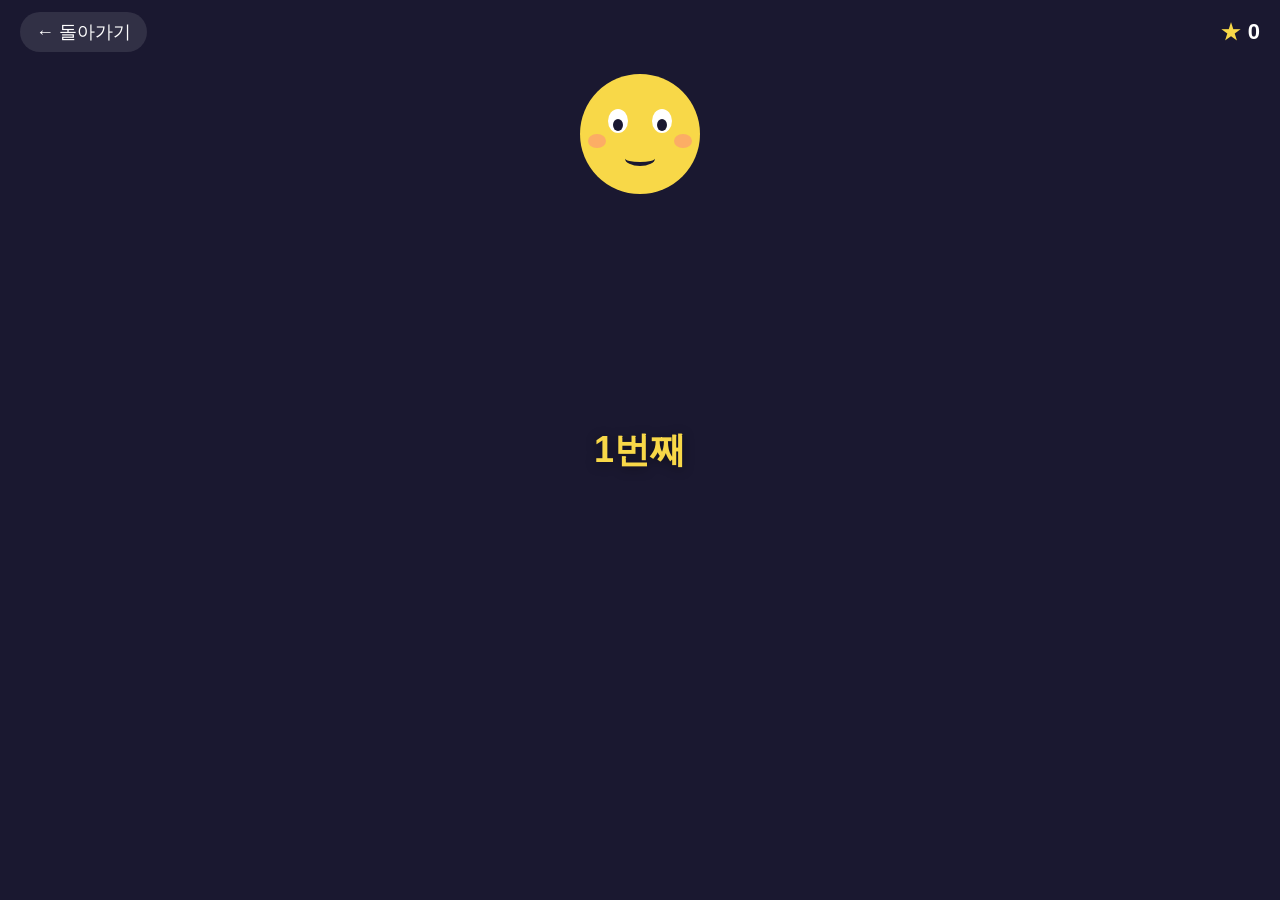
<file: numbers.html>
<!DOCTYPE html>
<html lang="ko">
<head>
<meta charset="UTF-8">
<meta name="viewport" content="width=device-width, initial-scale=1.0, user-scalable=no">
<title>밥 주기 - 숫자 학습</title>
<style>
*, *::before, *::after { margin: 0; padding: 0; box-sizing: border-box; }

html, body {
  width: 100%; height: 100%;
  overflow: hidden;
  touch-action: manipulation;
  -webkit-user-select: none; user-select: none;
  font-family: -apple-system, 'Noto Sans KR', sans-serif;
}

body {
  background: #1a1830;
  color: #fff;
  display: flex;
  flex-direction: column;
  align-items: center;
}

/* --- Top Bar --- */
.top-bar {
  width: 100%;
  padding: 12px 20px;
  display: flex;
  justify-content: space-between;
  align-items: center;
  position: relative;
  z-index: 10;
}
.btn-back {
  background: rgba(255,255,255,0.1);
  border: none;
  color: #fff;
  font-size: 18px;
  padding: 8px 16px;
  border-radius: 20px;
  cursor: pointer;
  -webkit-tap-highlight-color: transparent;
}
.btn-back:active { background: rgba(255,255,255,0.2); }
.stars-display {
  font-size: 22px;
  display: flex;
  align-items: center;
  gap: 6px;
}
.stars-display .star-icon { color: #f8d848; }
.stars-display .star-count { font-weight: 700; }

/* --- Pet Area --- */
.pet-area {
  display: flex;
  flex-direction: column;
  align-items: center;
  margin-top: 10px;
  position: relative;
}

.pet-face {
  width: 120px; height: 120px;
  background: #f8d848;
  border-radius: 50%;
  position: relative;
  transition: transform 0.3s ease;
  flex-shrink: 0;
}
.pet-face.bounce {
  animation: petBounce 0.5s ease;
}
@keyframes petBounce {
  0%, 100% { transform: translateY(0); }
  30% { transform: translateY(-20px); }
  50% { transform: translateY(-10px); }
  70% { transform: translateY(-16px); }
}

.pet-eye {
  width: 20px; height: 24px;
  background: white;
  border-radius: 50%;
  position: absolute;
  top: 35px;
}
.pet-eye::after {
  content: '';
  width: 10px; height: 12px;
  background: #1a1830;
  border-radius: 50%;
  position: absolute;
  bottom: 2px;
  left: 5px;
}
.pet-eye.left { left: 28px; }
.pet-eye.right { left: 72px; }

.pet-eye.happy {
  height: 6px;
  top: 45px;
  border-radius: 6px 6px 0 0;
  background: #1a1830;
}
.pet-eye.happy::after { display: none; }

.pet-mouth {
  width: 30px; height: 15px;
  border-bottom: 4px solid #1a1830;
  border-radius: 0 0 50% 50%;
  position: absolute;
  bottom: 28px;
  left: 45px;
  transition: all 0.15s ease;
  background: transparent;
  border-top: none;
  border-left: none;
  border-right: none;
}
.pet-mouth.open {
  width: 36px; height: 28px;
  background: #c04848;
  border: 3px solid #1a1830;
  border-radius: 50%;
  bottom: 22px;
  left: 42px;
}
.pet-mouth.smile {
  width: 40px;
  height: 20px;
  border-bottom: 4px solid #1a1830;
  border-radius: 0 0 50% 50%;
  bottom: 24px;
  left: 40px;
  background: transparent;
  border-top: none;
  border-left: none;
  border-right: none;
}

.pet-cheek {
  width: 18px; height: 14px;
  background: rgba(255, 130, 130, 0.5);
  border-radius: 50%;
  position: absolute;
  top: 60px;
  transition: transform 0.3s ease;
}
.pet-cheek.left { left: 8px; }
.pet-cheek.right { right: 8px; }
.pet-cheek.puffed {
  transform: scale(1.6);
  background: rgba(255, 100, 100, 0.7);
}

/* --- Speech Bubble --- */
.speech-bubble {
  background: #fff;
  color: #1a1830;
  border-radius: 20px;
  padding: 14px 22px;
  margin-top: 12px;
  font-size: 28px;
  font-weight: 700;
  letter-spacing: 4px;
  position: relative;
  min-width: 60px;
  text-align: center;
  opacity: 0;
  transform: scale(0.8);
  transition: opacity 0.3s ease, transform 0.3s ease;
}
.speech-bubble.visible {
  opacity: 1;
  transform: scale(1);
}
.speech-bubble::before {
  content: '';
  position: absolute;
  top: -10px;
  left: 50%;
  transform: translateX(-50%);
  width: 0; height: 0;
  border-left: 10px solid transparent;
  border-right: 10px solid transparent;
  border-bottom: 12px solid #fff;
}

/* --- Tap Counter (dots) --- */
.tap-counter {
  display: flex;
  gap: 8px;
  margin-top: 16px;
  min-height: 24px;
  justify-content: center;
  flex-wrap: wrap;
}
.tap-dot {
  width: 18px; height: 18px;
  border-radius: 50%;
  background: rgba(255,255,255,0.15);
  transition: background 0.2s ease, transform 0.2s ease;
}
.tap-dot.filled {
  background: #f8d848;
  transform: scale(1.2);
}

/* --- Food Area --- */
.food-area {
  flex: 1;
  width: 100%;
  position: relative;
  margin-top: 16px;
  overflow: hidden;
}

.food-item {
  position: absolute;
  width: 64px; height: 64px;
  border-radius: 50%;
  display: flex;
  align-items: center;
  justify-content: center;
  font-size: 36px;
  cursor: pointer;
  -webkit-tap-highlight-color: transparent;
  transition: transform 0.5s cubic-bezier(0.2, 0.8, 0.2, 1),
              opacity 0.3s ease,
              left 0.5s cubic-bezier(0.2, 0.8, 0.2, 1),
              top 0.5s cubic-bezier(0.2, 0.8, 0.2, 1);
  z-index: 5;
}
.food-item:active {
  transform: scale(0.9);
}
.food-item.wrong-shake {
  animation: wrongShake 0.4s ease;
  opacity: 0.5;
}
@keyframes countPop {
  0% { transform: scale(0.5); opacity: 1; }
  30% { transform: scale(1.3); opacity: 1; }
  70% { transform: scale(1); opacity: 0.9; }
  100% { transform: scale(1) translateY(-40px); opacity: 0; }
}
@keyframes wrongShake {
  0%, 100% { transform: translateX(0); }
  20% { transform: translateX(-8px); }
  40% { transform: translateX(8px); }
  60% { transform: translateX(-6px); }
  80% { transform: translateX(6px); }
}
.food-item.flying {
  opacity: 0;
  z-index: 20;
  pointer-events: none;
}

.food-bg {
  position: absolute;
  inset: 0;
  width: 100%; height: 100%;
  border-radius: 50%;
  opacity: 0.25;
}

/* --- Tutorial Finger --- */
.tutorial-finger {
  position: absolute;
  font-size: 44px;
  z-index: 30;
  pointer-events: none;
  animation: fingerPulse 1s ease-in-out infinite;
  filter: drop-shadow(0 2px 6px rgba(0,0,0,0.5));
}
@keyframes fingerPulse {
  0%, 100% { transform: scale(1) translateY(0); }
  50% { transform: scale(1.15) translateY(-6px); }
}

/* --- Stars Animation --- */
.flying-star {
  position: fixed;
  font-size: 28px;
  pointer-events: none;
  z-index: 100;
  animation: starFly 0.8s ease-out forwards;
}
@keyframes starFly {
  0% { opacity: 1; transform: scale(0.5) translateY(0); }
  60% { opacity: 1; }
  100% { opacity: 0; transform: scale(1.2) translateY(-120px); }
}

/* --- Celebration Screen --- */
.celebration {
  position: fixed;
  inset: 0;
  background: #1a1830;
  display: flex;
  flex-direction: column;
  align-items: center;
  justify-content: center;
  z-index: 200;
  opacity: 0;
  pointer-events: none;
  transition: opacity 0.5s ease;
}
.celebration.visible {
  opacity: 1;
  pointer-events: auto;
}
.celebration-title {
  font-size: 48px;
  font-weight: 800;
  color: #f8d848;
  animation: celebBounce 0.6s ease infinite alternate;
}
@keyframes celebBounce {
  from { transform: scale(1); }
  to { transform: scale(1.08); }
}
.celebration-stars {
  font-size: 32px;
  margin-top: 24px;
  color: #fff;
}
.celebration-sub {
  font-size: 20px;
  margin-top: 16px;
  color: rgba(255,255,255,0.6);
}
.btn-restart {
  margin-top: 40px;
  padding: 14px 36px;
  font-size: 22px;
  font-weight: 700;
  background: #f8d848;
  color: #1a1830;
  border: none;
  border-radius: 30px;
  cursor: pointer;
  -webkit-tap-highlight-color: transparent;
}
.btn-restart:active { transform: scale(0.95); }

/* --- Confetti --- */
.confetti {
  position: fixed;
  width: 10px; height: 10px;
  z-index: 210;
  pointer-events: none;
  animation: confettiFall 2.5s ease-out forwards;
}
@keyframes confettiFall {
  0% { opacity: 1; transform: translateY(0) rotate(0deg); }
  100% { opacity: 0; transform: translateY(100vh) rotate(720deg); }
}

/* --- Round Banner --- */
.round-banner {
  position: fixed;
  top: 50%; left: 50%;
  transform: translate(-50%, -50%) scale(0);
  font-size: 36px;
  font-weight: 800;
  color: #f8d848;
  z-index: 50;
  pointer-events: none;
  text-shadow: 0 2px 12px rgba(0,0,0,0.4);
  transition: transform 0.3s cubic-bezier(0.2, 1.2, 0.4, 1), opacity 0.3s ease;
  opacity: 0;
}
.round-banner.visible {
  transform: translate(-50%, -50%) scale(1);
  opacity: 1;
}

/* --- Big animated number --- */
.big-number {
  display: inline-block;
  font-size: 3.5rem;
  font-weight: 900;
  color: #f8d848;
  text-shadow: 0 3px 0 #c4a830, 0 6px 12px rgba(0,0,0,0.4);
  animation: numberPop 0.7s cubic-bezier(0.2, 1.6, 0.4, 1) both, numberPulse 1.2s ease-in-out 0.7s 3;
  transform-origin: center;
  margin: 0 4px;
}
@keyframes numberPop {
  0%   { transform: scale(0) rotate(-15deg); opacity: 0; }
  55%  { transform: scale(1.55) rotate(8deg); opacity: 1; }
  80%  { transform: scale(0.92) rotate(-4deg); }
  100% { transform: scale(1) rotate(0); }
}
@keyframes numberPulse {
  0%, 100% { transform: scale(1); }
  50%      { transform: scale(1.18); }
}

</style>
</head>
<body>

<div class="top-bar">
  <button class="btn-back" onclick="window.history.back()">&#8592; 돌아가기</button>
  <div class="stars-display">
    <span class="star-icon">&#9733;</span>
    <span class="star-count" id="totalStars">0</span>
  </div>
</div>

<div class="pet-area">
  <div class="pet-face" id="petFace">
    <div class="pet-eye left" id="eyeL"></div>
    <div class="pet-eye right" id="eyeR"></div>
    <div class="pet-mouth" id="petMouth"></div>
    <div class="pet-cheek left" id="cheekL"></div>
    <div class="pet-cheek right" id="cheekR"></div>
  </div>
  <div class="speech-bubble" id="speechBubble"></div>
  <div class="tap-counter" id="tapCounter"></div>
</div>

<div class="food-area" id="foodArea"></div>

<div class="round-banner" id="roundBanner"></div>

<div class="celebration" id="celebration">
  <div class="celebration-title">잘했어!</div>
  <div class="celebration-stars" id="celebStars"></div>
  <div class="celebration-sub">숫자 박사가 됐어!</div>
  <button class="btn-restart" onclick="restartGame()">다시 하기</button>
</div>

<script>
(function() {
  'use strict';

  var FOODS = ['\uD83C\uDF4E','\uD83C\uDF4A','\uD83C\uDF47','\uD83C\uDF53','\uD83E\uDED0','\uD83C\uDF4C','\uD83C\uDF51','\uD83E\uDD5D'];
  var FOOD_COLORS = ['#e84040','#f0a030','#8040c0','#e04060','#4060d0','#e8d040','#f08060','#60b040'];
  var NUMBER_WORDS = ['','일','이','삼','사','오','육','칠','팔','구','십'];
  var NUMBER_ANNOUNCE = ['','한 개!','두 개!','세 개!','네 개!','다섯 개!','여섯 개!','일곱 개!','여덟 개!'];

  var ROUNDS = [
    {target:1, foodCount:8},
    {target:2, foodCount:8},
    {target:3, foodCount:8},
    {target:3, foodCount:10},
    {target:4, foodCount:10},
    {target:5, foodCount:10},
    {target:5, foodCount:12},
    {target:6, foodCount:12},
    {target:7, foodCount:12},
    {target:8, foodCount:12}
  ];

  var FOOD_NAMES = ['사과','귤','포도','딸기','블루베리','바나나','복숭아','키위'];

  var state = {
    round: 0,
    target: 1,
    fed: 0,
    totalStars: 0,
    foodItems: [],
    busy: false,
    tutorialShown: false,
    tutorialEl: null,
    correctFood: 0,    // 이번 라운드 정답 과일 인덱스
    wrongTaps: 0       // 오답 탭 횟수
  };

  var petFace = document.getElementById('petFace');
  var petMouth = document.getElementById('petMouth');
  var eyeL = document.getElementById('eyeL');
  var eyeR = document.getElementById('eyeR');
  var cheekL = document.getElementById('cheekL');
  var cheekR = document.getElementById('cheekR');
  var speechBubble = document.getElementById('speechBubble');
  var tapCounter = document.getElementById('tapCounter');
  var foodArea = document.getElementById('foodArea');
  var totalStarsEl = document.getElementById('totalStars');
  var roundBanner = document.getElementById('roundBanner');
  var celebration = document.getElementById('celebration');
  var celebStars = document.getElementById('celebStars');

  function speak(text) {
    if (typeof speechSynthesis === 'undefined') return;
    speechSynthesis.cancel();
    var u = new SpeechSynthesisUtterance(text);
    u.lang = 'ko-KR';
    u.rate = 0.85;
    u.pitch = 1.1;
    speechSynthesis.speak(u);
  }

  function makeDots(n) {
    var s = '';
    for (var i = 0; i < n; i++) {
      s += '\u25CF';
    }
    return s;
  }

  function renderTapCounter(fed, target) {
    var html = '';
    for (var i = 0; i < target; i++) {
      html += '<div class="tap-dot' + (i < fed ? ' filled' : '') + '"></div>';
    }
    tapCounter.innerHTML = html;
  }

  function shuffleArray(arr) {
    for (var i = arr.length - 1; i > 0; i--) {
      var j = Math.floor(Math.random() * (i + 1));
      var t = arr[i]; arr[i] = arr[j]; arr[j] = t;
    }
    return arr;
  }

  function getPetMouthRect() {
    var rect = petMouth.getBoundingClientRect();
    return { x: rect.left + rect.width / 2, y: rect.top + rect.height / 2 };
  }

  function setNeutralFace() {
    eyeL.className = 'pet-eye left';
    eyeR.className = 'pet-eye right';
    petMouth.className = 'pet-mouth';
    cheekL.classList.remove('puffed');
    cheekR.classList.remove('puffed');
    petFace.classList.remove('bounce');
  }

  function setHappyFace() {
    eyeL.className = 'pet-eye left happy';
    eyeR.className = 'pet-eye right happy';
    petMouth.className = 'pet-mouth smile';
    petFace.classList.add('bounce');
  }

  function setPuffedFace() {
    cheekL.classList.add('puffed');
    cheekR.classList.add('puffed');
    petMouth.className = 'pet-mouth';
  }

  function openMouth() {
    petMouth.classList.add('open');
  }
  function closeMouth() {
    petMouth.classList.remove('open');
  }

  function spawnStars(x, y, count) {
    for (var i = 0; i < count; i++) {
      (function(idx) {
        setTimeout(function() {
          var star = document.createElement('div');
          star.className = 'flying-star';
          star.textContent = '\u2733';
          star.style.left = (x + (Math.random() - 0.5) * 60) + 'px';
          star.style.top = y + 'px';
          star.style.color = ['#f8d848','#ff6b6b','#6bff6b','#6bb5ff','#ff6bff'][idx % 5];
          document.body.appendChild(star);
          setTimeout(function() { star.remove(); }, 900);
        }, idx * 100);
      })(i);
    }
  }

  function spawnConfetti() {
    for (var i = 0; i < 30; i++) {
      (function(idx) {
        setTimeout(function() {
          var c = document.createElement('div');
          c.className = 'confetti';
          c.style.left = (Math.random() * 100) + 'vw';
          c.style.top = '-20px';
          c.style.width = (6 + Math.random() * 8) + 'px';
          c.style.height = (6 + Math.random() * 8) + 'px';
          c.style.background = ['#f8d848','#ff6b6b','#6bff6b','#6bb5ff','#ff6bff','#fff'][Math.floor(Math.random()*6)];
          c.style.borderRadius = Math.random() > 0.5 ? '50%' : '2px';
          c.style.animationDuration = (1.5 + Math.random() * 1.5) + 's';
          document.body.appendChild(c);
          setTimeout(function() { c.remove(); }, 3000);
        }, idx * 60);
      })(i);
    }
  }

  function showBanner(text, duration, cb) {
    roundBanner.textContent = text;
    roundBanner.classList.add('visible');
    setTimeout(function() {
      roundBanner.classList.remove('visible');
      if (cb) setTimeout(cb, 300);
    }, duration);
  }

  function placeFoodItems(count) {
    foodArea.innerHTML = '';
    state.foodItems = [];
    var areaRect = foodArea.getBoundingClientRect();
    var w = areaRect.width;
    var h = areaRect.height;
    var margin = 36;
    var placed = [];
    // 배치 순서 셔플 (정답이 항상 앞에 오지 않도록)
    var indices = [];
    for (var idx = 0; idx < count; idx++) indices.push(idx);
    shuffleArray(indices);

    for (var i = 0; i < count; i++) {
      var attempts = 0;
      var x, y;
      do {
        x = margin + Math.random() * (w - margin * 2 - 52);
        y = margin + Math.random() * (h - margin * 2 - 52);
        attempts++;
        var ok = true;
        for (var j = 0; j < placed.length; j++) {
          var dx = x - placed[j].x;
          var dy = y - placed[j].y;
          if (Math.sqrt(dx*dx + dy*dy) < 70) { ok = false; break; }
        }
        if (ok || attempts > 80) break;
      } while (true);

      placed.push({x:x, y:y});

      // 정답 과일은 target 수만큼, 나머지는 오답 과일
      var isCorrect = i < state.target;
      var emoji, colorIdx;
      if (isCorrect) {
        emoji = FOODS[state.correctFood];
        colorIdx = state.correctFood;
      } else {
        // 오답: 정답이 아닌 랜덤 과일
        var wrongIdx;
        do { wrongIdx = Math.floor(Math.random() * FOODS.length); } while (wrongIdx === state.correctFood);
        emoji = FOODS[wrongIdx];
        colorIdx = wrongIdx;
      }

      var el = document.createElement('div');
      el.className = 'food-item';
      el.style.left = x + 'px';
      el.style.top = y + 'px';

      var bg = document.createElement('div');
      bg.className = 'food-bg';
      bg.style.background = FOOD_COLORS[colorIdx];
      el.appendChild(bg);

      var span = document.createElement('span');
      span.textContent = emoji;
      span.style.position = 'relative';
      span.style.zIndex = '1';
      el.appendChild(span);

      el.dataset.index = i;
      el.dataset.correct = isCorrect ? '1' : '0';
      el.addEventListener('click', onFoodTap);
      foodArea.appendChild(el);
      state.foodItems.push(el);
    }
  }

  function removeTutorial() {
    if (state.tutorialEl) {
      state.tutorialEl.remove();
      state.tutorialEl = null;
    }
  }

  function showTutorial() {
    if (state.foodItems.length === 0) return;
    var first = state.foodItems[0];
    var areaRect = foodArea.getBoundingClientRect();
    var fx = parseFloat(first.style.left);
    var fy = parseFloat(first.style.top);

    var finger = document.createElement('div');
    finger.className = 'tutorial-finger';
    finger.textContent = '\uD83D\uDC46';
    finger.style.left = (fx + 6) + 'px';
    finger.style.top = (fy + 50) + 'px';
    foodArea.appendChild(finger);
    state.tutorialEl = finger;

  }

  function onFoodTap(e) {
    if (state.busy) return;
    var el = e.currentTarget;
    if (el.classList.contains('flying') || el.classList.contains('wrong-shake')) return;

    removeTutorial();
    state.tutorialShown = true;

    // 오답 과일 탭 → 흔들림 + 안내
    if (el.dataset.correct !== '1') {
      state.wrongTaps++;
      el.classList.add('wrong-shake');
      var correctName = FOOD_NAMES[state.correctFood];
      speak('이건 ' + correctName + '가 아니야~');
      setTimeout(function() { el.classList.remove('wrong-shake'); }, 500);
      return;
    }

    state.fed++;
    var fedNow = state.fed;
    var target = state.target;

    renderTapCounter(fedNow, target);

    speak(NUMBER_WORDS[fedNow]);

    // 카운팅 숫자 표시 (탭 위치에 큰 숫자 팝업)
    var countPopup = document.createElement('div');
    countPopup.textContent = fedNow;
    countPopup.style.cssText = 'position:absolute;left:' + el.style.left + ';top:' + el.style.top + ';font-family:"DungGeunMo",monospace;font-size:3rem;color:#f8d848;font-weight:bold;pointer-events:none;z-index:20;text-shadow:0 2px 6px rgba(0,0,0,0.5);animation:countPop 1.5s ease forwards;';
    foodArea.appendChild(countPopup);
    setTimeout(function() { countPopup.remove(); }, 1500);

    openMouth();
    var mouth = getPetMouthRect();
    var areaRect = foodArea.getBoundingClientRect();
    var targetX = mouth.x - areaRect.left - 26;
    var targetY = mouth.y - areaRect.top - 26;

    el.classList.add('flying');
    el.style.left = targetX + 'px';
    el.style.top = targetY + 'px';

    state.busy = true;

    setTimeout(function() {
      closeMouth();
      el.style.display = 'none';

      if (fedNow === target) {
        onRoundComplete(false);
      } else if (fedNow > target) {
        onRoundComplete(true);
      } else {
        state.busy = false;
      }
    }, 500);
  }

  function onRoundComplete(overfed) {
    var starsEarned = overfed ? 1 : (state.wrongTaps === 0 ? 3 : 2);

    if (overfed) {
      setPuffedFace();
      speak('\uB108\uBB34 \uB9CE\uC544~!');
      setTimeout(function() {
        addStars(starsEarned);
        setNeutralFace();
        setTimeout(function() { nextRound(); }, 800);
      }, 1200);
    } else {
      setHappyFace();
      var mouthRect = petMouth.getBoundingClientRect();
      spawnStars(mouthRect.left, mouthRect.top - 20, 5);
      speak('\uB9DE\uC544! ' + NUMBER_ANNOUNCE[state.target]);
      setTimeout(function() {
        addStars(starsEarned);
        setNeutralFace();
        setTimeout(function() { nextRound(); }, 800);
      }, 1400);
    }
  }

  function addStars(n) {
    state.totalStars += n;
    totalStarsEl.textContent = state.totalStars;
    var starRect = document.querySelector('.stars-display').getBoundingClientRect();
    spawnStars(starRect.left + 10, starRect.top, n);
  }

  function nextRound() {
    state.round++;
    if (state.round >= ROUNDS.length) {
      showCelebration();
      return;
    }
    startRound();
  }

  function startRound() {
    state.busy = true;
    state.fed = 0;
    var roundData = ROUNDS[state.round];
    state.target = roundData.target;

    foodArea.innerHTML = '';
    setNeutralFace();

    // 라운드마다 정답 과일 랜덤 선택
    state.correctFood = Math.floor(Math.random() * FOODS.length);
    state.wrongTaps = 0;
    var correctEmoji = FOODS[state.correctFood];
    var correctName = FOOD_NAMES[state.correctFood];

    showBanner((state.round + 1) + '\uBC88\uC9F8', 1000, function() {
      speechBubble.innerHTML = '<span style="font-size:2.2rem;display:block;line-height:1">' + correctEmoji + '<span class="big-number">' + state.target + '</span></span><span style="font-size:0.9rem;letter-spacing:2px">' + makeDots(state.target) + '</span>';
      speechBubble.classList.add('visible');
      renderTapCounter(0, state.target);

      speak(correctName + ' ' + NUMBER_ANNOUNCE[state.target]);

      setTimeout(function() {
        placeFoodItems(roundData.foodCount);

        if (!state.tutorialShown && state.round === 0) {
          showTutorial();
        }
        state.busy = false;
      }, 600);
    });
  }

  function showCelebration() {
    spawnConfetti();
    speak('\uC798\uD588\uC5B4!');
    celebStars.innerHTML = '<span class="star-icon">\u2733</span> ' + state.totalStars + '\uAC1C';
    celebration.classList.add('visible');
  }

  window.restartGame = function() {
    celebration.classList.remove('visible');
    state.round = 0;
    state.totalStars = 0;
    state.tutorialShown = false;
    totalStarsEl.textContent = '0';
    speechBubble.classList.remove('visible');
    startRound();
  };

  // --- Init ---
  startRound();
})();
</script>
</body>
</html>
</file>
